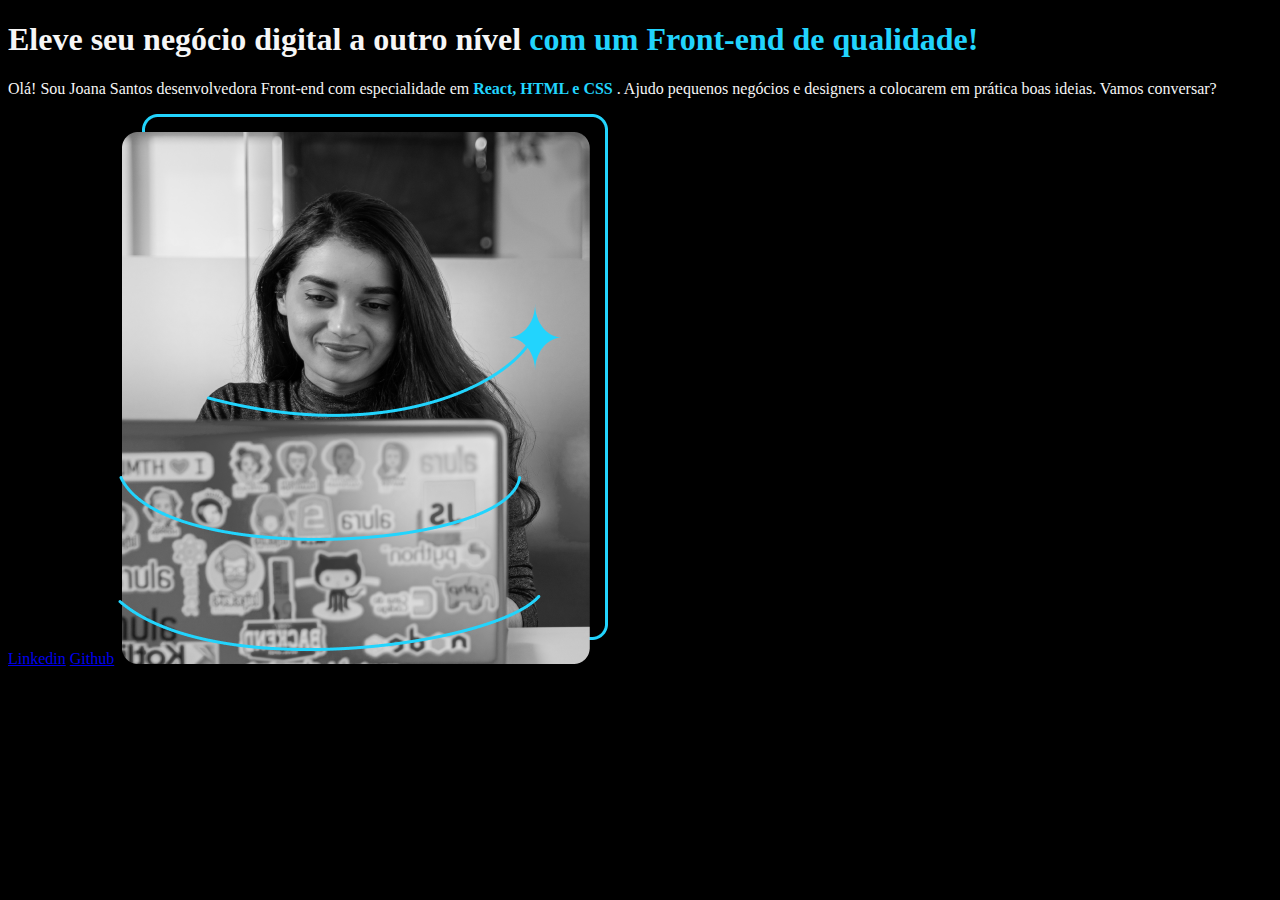
<file: 1.HTML_e_CSS_ambientes_de_desenvolvimento_estrutura_de_arquivos_e_tags/index.html>
<!DOCTYPE html>
<html lang="pt-br">
<head>
    <meta charset="UTF-8">
    <meta http-equiv="X-UA-Compatible" content="IE=edge">
    <meta name="viewport" content="width=device-width, initial-scale=1.0">
    <title>Portifólio</title>
    <link rel="stylesheet" href = 'style.css'>
</head>
<body>
    <header> </header>
    <main>
        <h1>Eleve seu negócio digital a outro nível <strong>com um 
            Front-end de qualidade!</strong></h1>
        <p>Olá! Sou Joana Santos desenvolvedora Front-end com especialidade em <strong> React, HTML e CSS </strong>. Ajudo pequenos negócios e designers a colocarem em prática boas 
                ideias. Vamos conversar?</p>
        <a href = 'https://www.linkedin.com/in/analuizabab/'>Linkedin</a>
        <a href = 'https://github.com/AnaLuizaBAB'>Github</a>
        <img src = 'Joana.png' alt="Joana Santos programando">
    </main>
    <footer> </footer>

</body>
</html>
</file>
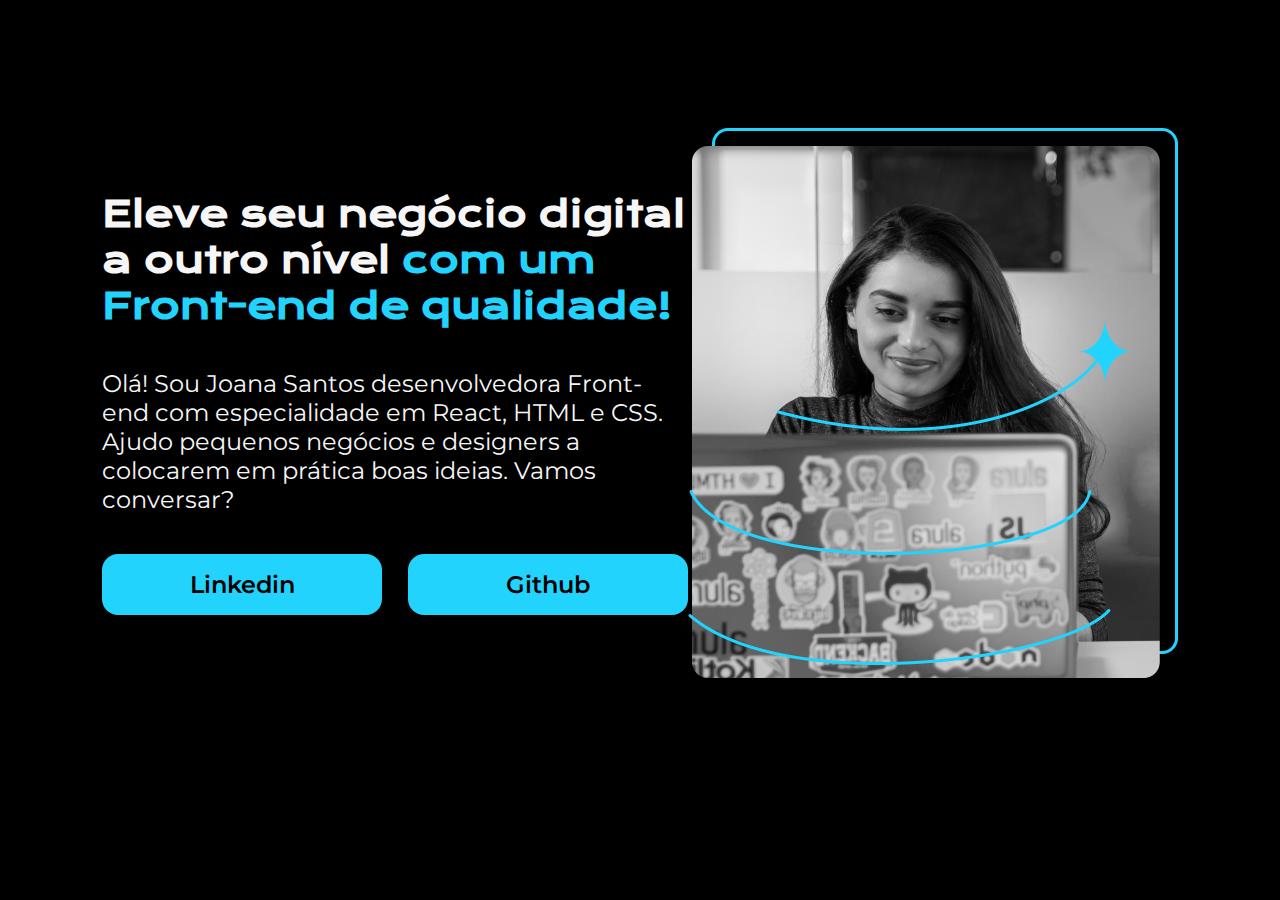
<file: 2. HTML_e_CSS_Classes_posicionamento_e_Flexbox/index.html>
<!DOCTYPE html>
<html lang="pt-br">
<head>
    <meta charset="UTF-8">
    <meta http-equiv="X-UA-Compatible" content="IE=edge">
    <meta name="viewport" content="width=device-width, initial-scale=1.0">
    <title>Portifólio</title>
    <link rel="stylesheet" href = 'style.css'>
</head>
<body>
    <header> </header>
    <main class = 'apresentacao'>
        <section class = 'apresentacao__conteudo'>
            <h1 class = 'apresentacao__conteudo__titulo'>Eleve seu negócio digital a outro nível <strong class="destaque-titulo">com 
            um Front-end de qualidade!</strong></h1>
            <p class = 'apresentacao__conteudo__paragrafo' >Olá! Sou Joana Santos desenvolvedora Front-end com especialidade em React, 
            HTML e CSS. Ajudo pequenos negócios e designers a colocarem em prática boas ideias. Vamos conversar?</p>
            <div class = apresentacao__links>
                <a class = apresentacao__links__link href = 'https://www.linkedin.com/in/analuizabab/'>Linkedin</a>
                <a class = apresentacao__links__link href = 'https://github.com/AnaLuizaBAB'>Github</a>
            </div>
        </section>
        <img src = 'Joana.png' alt="Joana Santos programando">
    </main>
    <footer> </footer>  
</body>
</html>
</file>
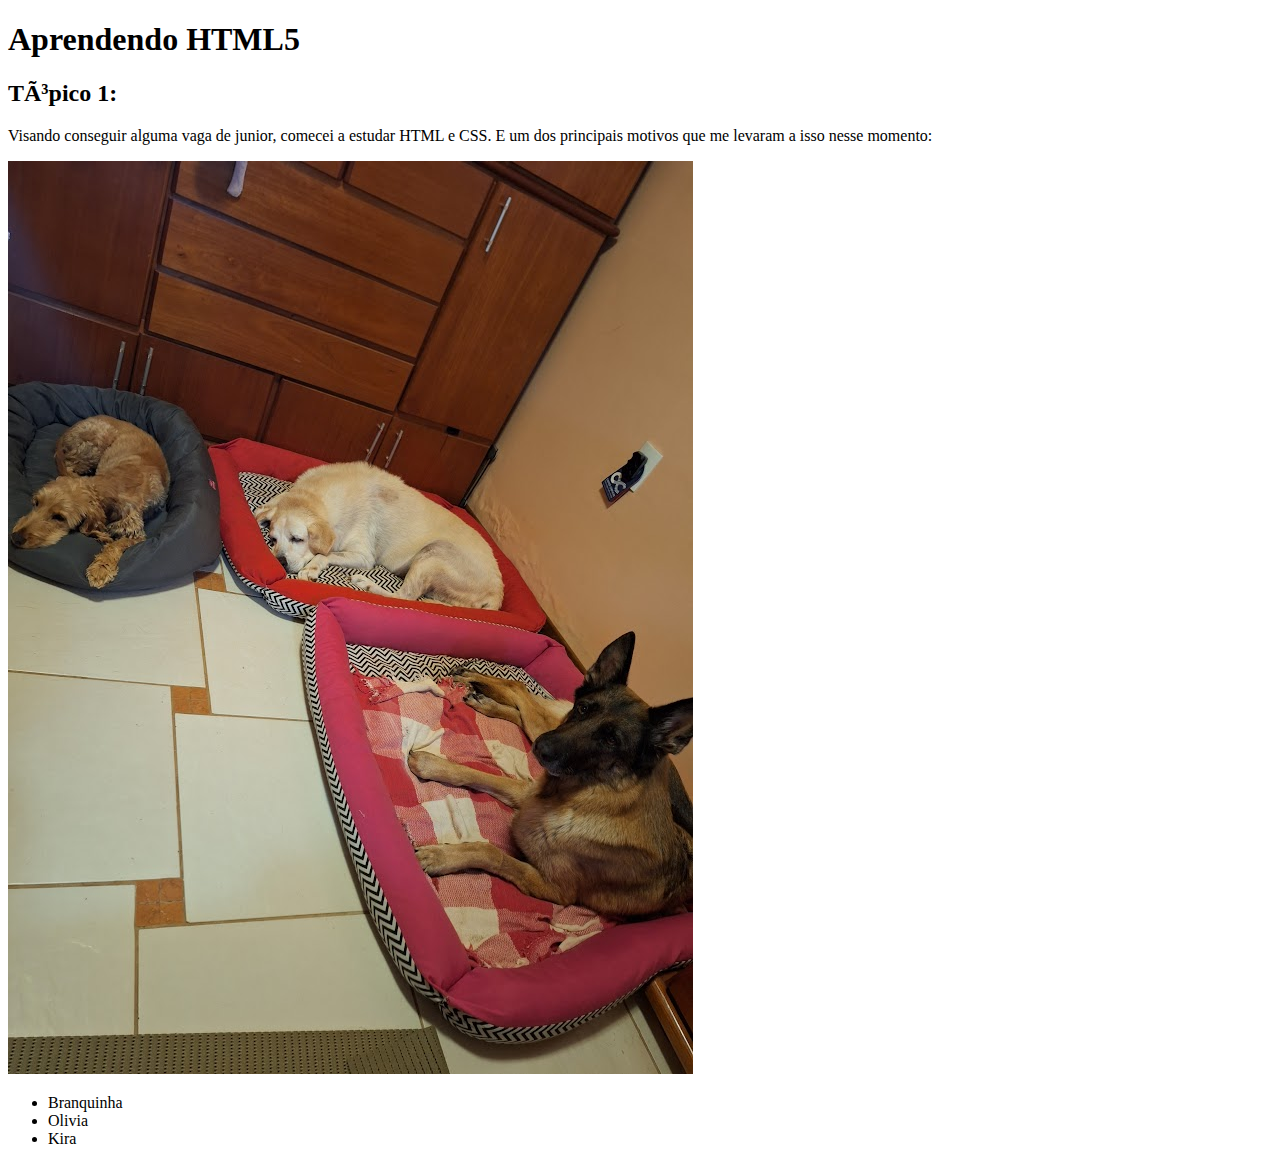
<file: 1.HTML_e_CSS_ambientes_de_desenvolvimento_estrutura_de_arquivos_e_tags/Exercício Módulo 2/Exercício_Modulo2.html>
<!DOCTYPE html>

<html>
    <head>
        <met charset = 'UTF-8'>
        <title>Exercicio do módulo 2</title>
    </head>
    <body>
        <h1> Aprendendo HTML5</h1>
        <h2> Tópico 1:</h2>
        <p> Visando conseguir alguma vaga de junior, comecei a estudar HTML e CSS. E um dos principais
            motivos que me levaram a isso nesse momento: </p>
        <img src = 'cachorrinhas.jpg' alt = 'Foto onde aparecem 3 cachorros.'>
        <ul>
            <li> Branquinha</li>
            <li> Olivia</li>
            <li> Kira</li>
        </ul>
    </body>
</html>
</file>
<file: 1.HTML_e_CSS_ambientes_de_desenvolvimento_estrutura_de_arquivos_e_tags/style.css>
body {
    background-color: #000000;
    color: #F6F6F6;
}

strong {
    color: #22D4FD;
}
</file>
<file: 2. HTML_e_CSS_Classes_posicionamento_e_Flexbox/style.css>
@import url('https://fonts.googleapis.com/css2?family=Krona+One&family=Montserrat:ital@0;1&display=swap');
@import url('https://fonts.googleapis.com/css2?family=Montserrat:ital,wght@0,600;1,600&display=swap');

*{
    margin: 0;
    padding: 0;   
}

body {
    height: 100 vh;       
    box-sizing: border-box;
    background-color: #000000;
    color: #F6F6F6;
}

.destaque-titulo {
    color: #22D4FD;
}

.apresentacao {
    margin: 10% 8%;
    display: flex;
    align-items: center;
    justify-content: space-between;
}

.apresentacao__conteudo{
    width: 615px;
    display: flex;
    flex-direction: column;
    gap: 40px;
}

.apresentacao__conteudo__titulo{
    font-size: 36px;
    font-family: "Krona One", sans-serif;
}

.apresentacao__conteudo__paragrafo  {

    font-size: 24px;
    font-family: "Montserrat", sans-serif;
}

.apresentacao__links{
    display: flex;
    justify-content: space-between;
}

.apresentacao__links__link{
    padding: 16px 0px;
    background-color: #22D4FD;
    color: #000000;
    width: 280px;
    border-radius: 16px;
    font-family: "Montserrat", sans-serif;
    font-weight: 600;
    font-size: 24px;
    text-align: center;
    text-decoration: none;

}
</file>
